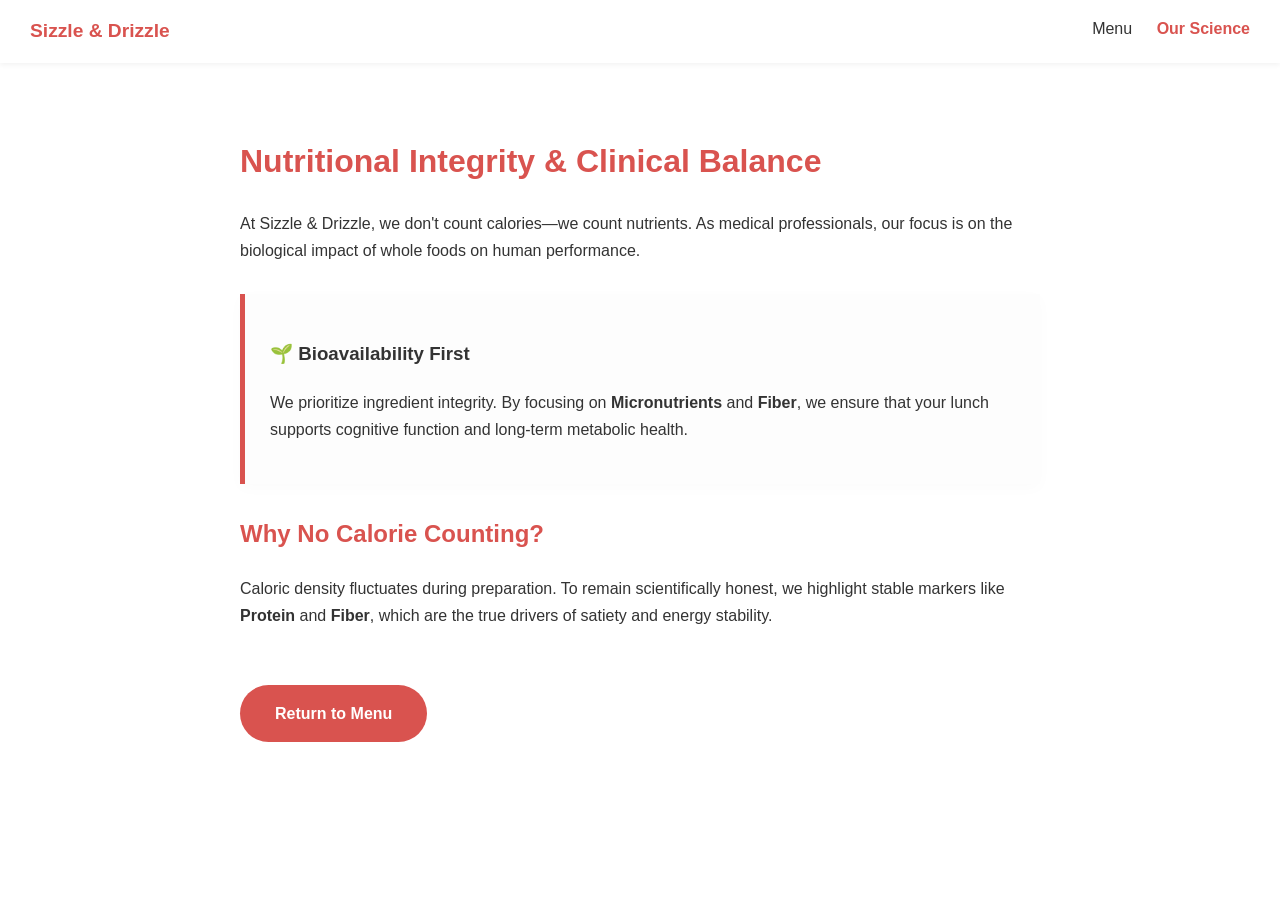
<file: science.html>
<!DOCTYPE html>
<html lang="en">
<head>
    <meta charset="UTF-8">
    <meta name="viewport" content="width=device-width, initial-scale=1.0">
    <title>The Science | Sizzle & Drizzle</title>
    <style>
        body { font-family: 'Segoe UI', sans-serif; line-height: 1.7; color: #333; margin: 0; background: #fff; }
        .nav { background: white; padding: 15px 30px; display: flex; justify-content: space-between; box-shadow: 0 2px 5px rgba(0,0,0,0.05); }
        .container { max-width: 800px; margin: 0 auto; padding: 50px 20px; }
        .card { border-left: 5px solid #d9534f; background: #fdfdfd; padding: 25px; margin: 30px 0; box-shadow: 0 4px 15px rgba(0,0,0,0.02); }
        h1, h2 { color: #d9534f; }
    </style>
</head>
<body>
    <nav class="nav">
        <div style="font-weight: bold; color: #d9534f; font-size: 1.2em;">Sizzle & Drizzle</div>
        <div>
            <a href="index.html" style="margin-right:20px; text-decoration:none; color:#333;">Menu</a>
            <a href="science.html" style="text-decoration:none; color:#d9534f; font-weight:bold;">Our Science</a>
        </div>
    </nav>

    <div class="container">
        <h1>Nutritional Integrity & Clinical Balance</h1>
        <p>At Sizzle & Drizzle, we don't count calories—we count nutrients. As medical professionals, our focus is on the biological impact of whole foods on human performance.</p>

        <div class="card">
            <h3>🌱 Bioavailability First</h3>
            <p>We prioritize ingredient integrity. By focusing on <strong>Micronutrients</strong> and <strong>Fiber</strong>, we ensure that your lunch supports cognitive function and long-term metabolic health.</p>
        </div>

        <h2>Why No Calorie Counting?</h2>
        <p>Caloric density fluctuates during preparation. To remain scientifically honest, we highlight stable markers like <strong>Protein</strong> and <strong>Fiber</strong>, which are the true drivers of satiety and energy stability.</p>

        <a href="index.html" style="display:inline-block; margin-top:40px; background:#d9534f; color:white; padding:15px 35px; text-decoration:none; border-radius:50px; font-weight:bold;">Return to Menu</a>
    </div>
</body>
</html>
</file>
